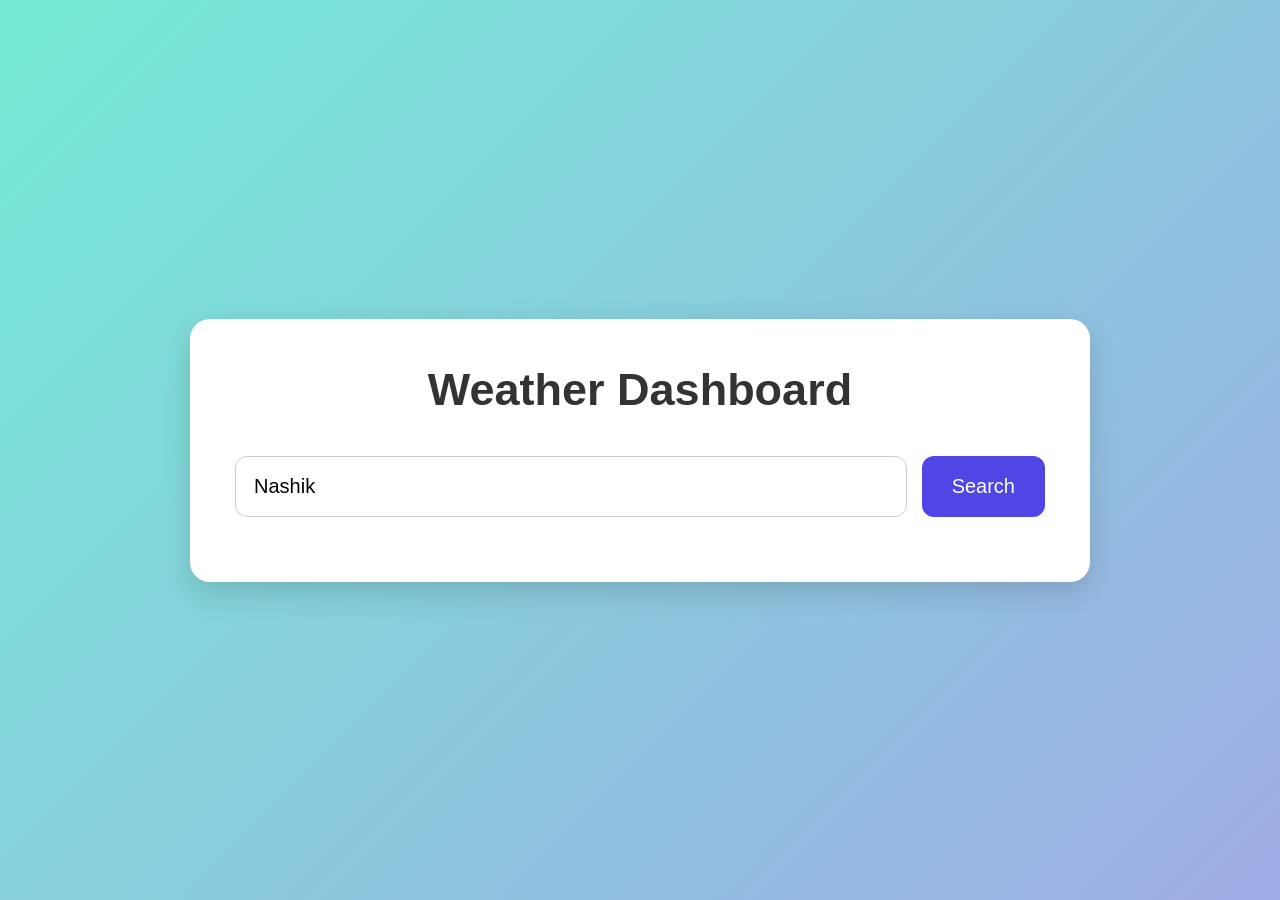
<file: index.html>
<!DOCTYPE html>
<html lang="en">

<head>
    <meta charset="UTF-8">
    <meta name="viewport" content="width=device-width, initial-scale=1.0">

    <title>Weather Dashboard</title>

    <style>
        * {
            margin: 0;
            padding: 0;
            box-sizing: border-box;
        }

        body {
            font-family: Arial, sans-serif;
            min-height: 100vh;

            display: flex;
            justify-content: center;
            align-items: center;

            background: linear-gradient(135deg, #74ebd5, #9face6);

            padding: 20px;
        }

        .container {
            width: 100%;
            max-width: 900px;

            background: white;

            padding: 45px;

            border-radius: 20px;

            box-shadow: 0 10px 30px rgba(0, 0, 0, 0.15);

            text-align: center;
        }

        h1 {
            font-size: 45px;
            color: #333;
            margin-bottom: 40px;
        }

        .search-box {
            display: flex;
            gap: 15px;
            margin-bottom: 20px;
        }

        #cityInput {
            flex: 1;

            padding: 18px;

            border: 1px solid #ccc;
            border-radius: 12px;

            font-size: 20px;
        }

        #searchBtn {
            padding: 18px 30px;

            border: none;
            border-radius: 12px;

            background: #4f46e5;
            color: white;

            font-size: 20px;

            cursor: pointer;
        }

        #searchBtn:hover {
            background: #3730a3;
        }

        #errorMessage {
            color: red;
            margin: 15px 0;
            font-size: 16px;
        }

        #loadingMessage {
            color: #555;
            margin: 15px 0;
        }

        .weather-card {
            margin-top: 30px;

            padding: 30px;

            border-radius: 15px;

            background: #f3f6ff;
        }

        .weather-card h2 {
            font-size: 32px;
            margin-bottom: 10px;
            color: #222;
        }

        #weatherDescription {
            font-size: 20px;
            color: #666;
            margin-bottom: 25px;
        }

        .weather-info {
            display: grid;

            grid-template-columns: repeat(2, 1fr);

            gap: 20px;
        }

        .weather-item {
            background: white;

            padding: 25px;

            border-radius: 12px;

            box-shadow: 0 3px 10px rgba(0, 0, 0, 0.08);
        }

        .weather-item h3 {
            color: #555;
            margin-bottom: 12px;
        }

        .weather-item p {
            font-size: 25px;
            font-weight: bold;
            color: #333;
        }

        .hidden {
            display: none;
        }

        @media (max-width: 600px) {

            .container {
                padding: 25px;
            }

            h1 {
                font-size: 32px;
            }

            .search-box {
                flex-direction: column;
            }

            .weather-info {
                grid-template-columns: 1fr;
            }
        }
    </style>
</head>


<body>

    <div class="container">

        <h1>Weather Dashboard</h1>


        <!-- Search -->

        <div class="search-box">

            <input
                type="text"
                id="cityInput"
                placeholder="Enter city name"
                value="Nashik"
            >

            <button id="searchBtn">
                Search
            </button>

        </div>


        <!-- Messages -->

        <p id="errorMessage"></p>

        <p id="loadingMessage"></p>


        <!-- Weather -->

        <div id="weatherCard" class="weather-card hidden">

            <h2 id="cityName"></h2>

            <p id="weatherDescription"></p>


            <div class="weather-info">

                <div class="weather-item">

                    <h3>🌡️ Temperature</h3>

                    <p id="temperature">-- °C</p>

                </div>


                <div class="weather-item">

                    <h3>💧 Humidity</h3>

                    <p id="humidity">-- %</p>

                </div>


                <div class="weather-item">

                    <h3>💨 Wind Speed</h3>

                    <p id="windSpeed">-- km/h</p>

                </div>


                <div class="weather-item">

                    <h3>☁️ Condition</h3>

                    <p id="weatherCondition">--</p>

                </div>

            </div>

        </div>

    </div>


    <script>

        // Get HTML elements

        const cityInput = document.getElementById("cityInput");

        const searchBtn = document.getElementById("searchBtn");

        const weatherCard = document.getElementById("weatherCard");

        const cityName = document.getElementById("cityName");

        const weatherDescription =
            document.getElementById("weatherDescription");

        const temperature =
            document.getElementById("temperature");

        const humidity =
            document.getElementById("humidity");

        const windSpeed =
            document.getElementById("windSpeed");

        const weatherCondition =
            document.getElementById("weatherCondition");

        const errorMessage =
            document.getElementById("errorMessage");

        const loadingMessage =
            document.getElementById("loadingMessage");


        // Convert weather code to readable text

        function getWeatherDescription(code) {

            const weatherCodes = {

                0: "Clear sky",

                1: "Mainly clear",

                2: "Partly cloudy",

                3: "Overcast",

                45: "Fog",

                48: "Rime fog",

                51: "Light drizzle",

                53: "Moderate drizzle",

                55: "Dense drizzle",

                61: "Slight rain",

                63: "Moderate rain",

                65: "Heavy rain",

                71: "Slight snow",

                73: "Moderate snow",

                75: "Heavy snow",

                80: "Slight rain showers",

                81: "Moderate rain showers",

                82: "Heavy rain showers",

                95: "Thunderstorm",

                96: "Thunderstorm with slight hail",

                99: "Thunderstorm with heavy hail"

            };

            return weatherCodes[code] || "Unknown weather";
        }


        // Main weather function

        async function getWeather(city) {

            try {

                // Clear previous messages

                errorMessage.textContent = "";

                weatherCard.classList.add("hidden");

                loadingMessage.textContent =
                    "Loading weather data...";


                // STEP 1:
                // Find latitude and longitude of city

                const locationResponse = await fetch(

                    `https://geocoding-api.open-meteo.com/v1/search?name=${encodeURIComponent(city)}&count=1&language=en&format=json`

                );


                // Check request

                if (!locationResponse.ok) {

                    throw new Error(
                        "Unable to connect to location service."
                    );

                }


                // Convert response to JSON

                const locationData =
                    await locationResponse.json();


                // Check city

                if (
                    !locationData.results ||
                    locationData.results.length === 0
                ) {

                    throw new Error(
                        "City not found. Please enter a valid city."
                    );

                }


                // Get city information

                const location =
                    locationData.results[0];


                const latitude =
                    location.latitude;

                const longitude =
                    location.longitude;

                const selectedCity =
                    location.name;

                const country =
                    location.country;


                // STEP 2:
                // Fetch weather

                const weatherResponse = await fetch(

                    `https://api.open-meteo.com/v1/forecast?latitude=${latitude}&longitude=${longitude}&current=temperature_2m,relative_humidity_2m,weather_code,wind_speed_10m&timezone=auto`

                );


                if (!weatherResponse.ok) {

                    throw new Error(
                        "Unable to fetch weather data."
                    );

                }


                // Convert weather response to JSON

                const weatherData =
                    await weatherResponse.json();


                // STEP 3:
                // Parse nested JSON

                const currentWeather =
                    weatherData.current;


                const currentTemperature =
                    currentWeather.temperature_2m;

                const currentHumidity =
                    currentWeather.relative_humidity_2m;

                const currentWindSpeed =
                    currentWeather.wind_speed_10m;

                const currentWeatherCode =
                    currentWeather.weather_code;


                // Convert weather code

                const description =
                    getWeatherDescription(
                        currentWeatherCode
                    );


                // STEP 4:
                // Display data dynamically

                cityName.textContent =
                    `${selectedCity}, ${country}`;

                weatherDescription.textContent =
                    description;

                temperature.textContent =
                    `${currentTemperature} °C`;

                humidity.textContent =
                    `${currentHumidity} %`;

                windSpeed.textContent =
                    `${currentWindSpeed} km/h`;

                weatherCondition.textContent =
                    description;


                // Show weather card

                weatherCard.classList.remove("hidden");

            }


            catch (error) {

                // Error handling

                console.error(error);

                errorMessage.textContent =
                    error.message;

            }


            finally {

                loadingMessage.textContent = "";

            }

        }


        // SEARCH BUTTON

        searchBtn.addEventListener("click", function () {

            const city =
                cityInput.value.trim();


            if (city === "") {

                errorMessage.textContent =
                    "Please enter a city name.";

                return;

            }


            getWeather(city);

        });


        // ENTER KEY

        cityInput.addEventListener(
            "keydown",
            function (event) {

                if (event.key === "Enter") {

                    searchBtn.click();

                }

            }
        );


    </script>

</body>

</html>
</file>
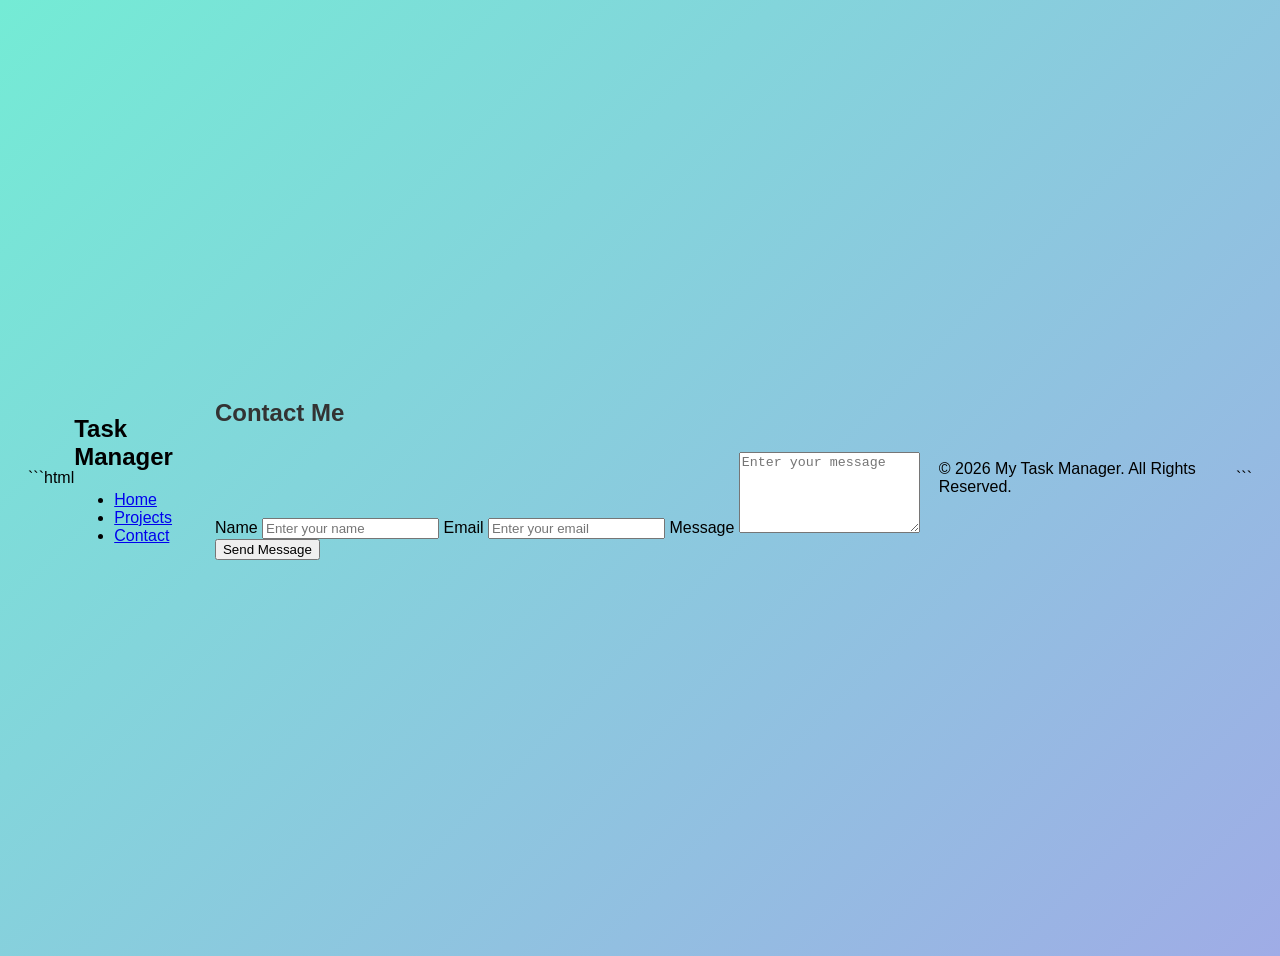
<file: contact.html>
```html
<!DOCTYPE html>
<html lang="en">
<head>
    <meta charset="UTF-8">
    <meta name="viewport" content="width=device-width, initial-scale=1.0">

    <title>Contact</title>

    <link rel="stylesheet" href="style.css">
</head>

<body>

    <header>
        <nav aria-label="Main Navigation">

            <h2>Task Manager</h2>

            <ul>
                <li><a href="index.html">Home</a></li>
                <li><a href="projects.html">Projects</a></li>
                <li><a href="contact.html">Contact</a></li>
            </ul>

        </nav>
    </header>


    <main>

        <section class="page-section">

            <h1>Contact Me</h1>

            <form class="contact-form">

                <label for="name">
                    Name
                </label>

                <input
                    type="text"
                    id="name"
                    name="name"
                    placeholder="Enter your name"
                    required
                >


                <label for="email">
                    Email
                </label>

                <input
                    type="email"
                    id="email"
                    name="email"
                    placeholder="Enter your email"
                    required
                >


                <label for="message">
                    Message
                </label>

                <textarea
                    id="message"
                    name="message"
                    rows="5"
                    placeholder="Enter your message"
                    required
                ></textarea>


                <button type="submit">
                    Send Message
                </button>

            </form>

        </section>

    </main>


    <footer>
        <p>&copy; 2026 My Task Manager. All Rights Reserved.</p>
    </footer>

</body>
</html>
```
</file>
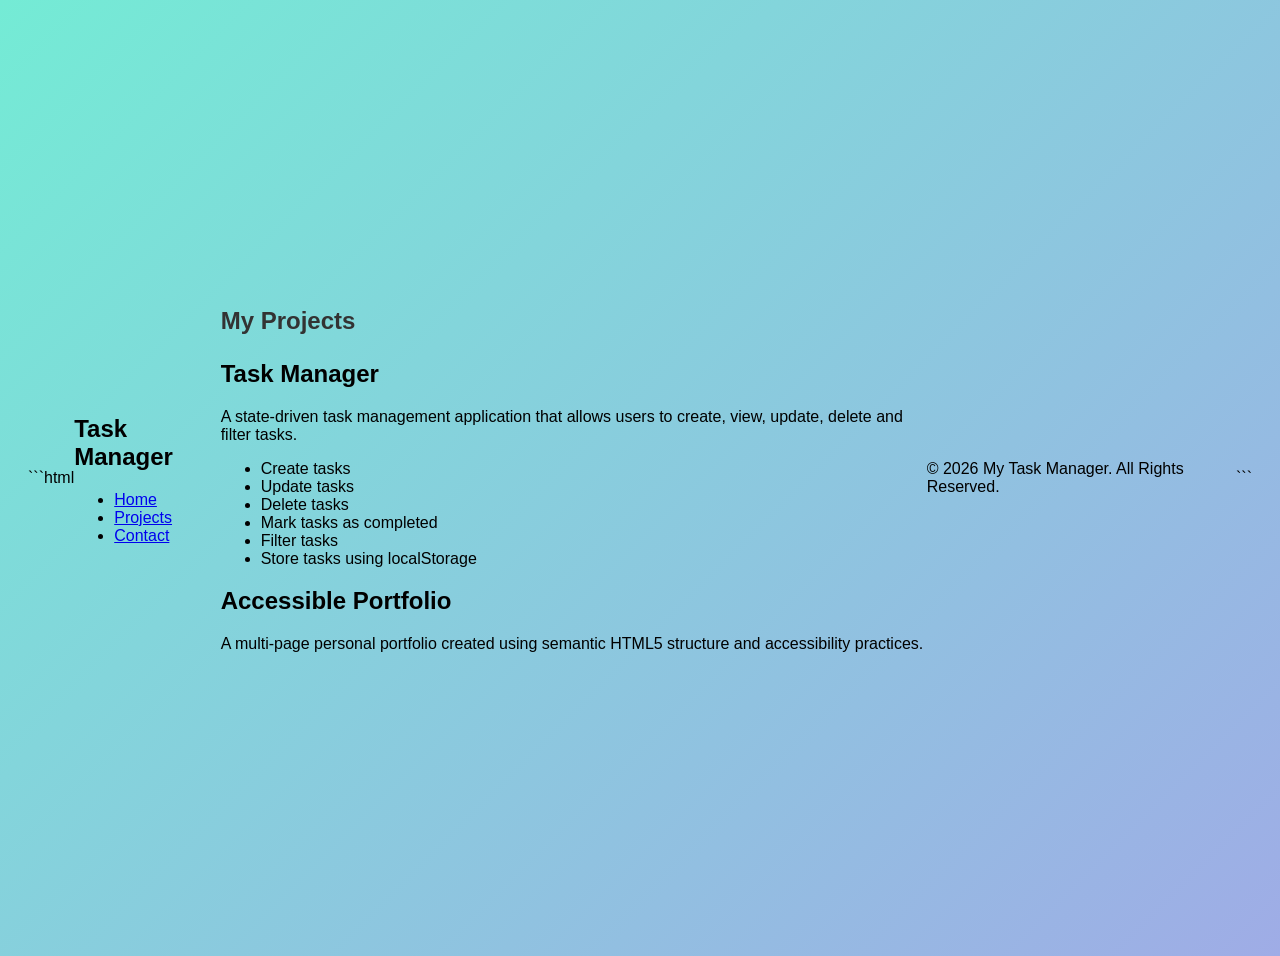
<file: projects.html>
```html
<!DOCTYPE html>
<html lang="en">
<head>
    <meta charset="UTF-8">
    <meta name="viewport" content="width=device-width, initial-scale=1.0">

    <title>Projects</title>

    <link rel="stylesheet" href="style.css">
</head>

<body>

    <header>
        <nav aria-label="Main Navigation">

            <h2>Task Manager</h2>

            <ul>
                <li><a href="index.html">Home</a></li>
                <li><a href="projects.html">Projects</a></li>
                <li><a href="contact.html">Contact</a></li>
            </ul>

        </nav>
    </header>


    <main>

        <section class="page-section">

            <h1>My Projects</h1>

            <article class="project-card">

                <h2>Task Manager</h2>

                <p>
                    A state-driven task management application
                    that allows users to create, view, update,
                    delete and filter tasks.
                </p>

                <ul>
                    <li>Create tasks</li>
                    <li>Update tasks</li>
                    <li>Delete tasks</li>
                    <li>Mark tasks as completed</li>
                    <li>Filter tasks</li>
                    <li>Store tasks using localStorage</li>
                </ul>

            </article>


            <article class="project-card">

                <h2>Accessible Portfolio</h2>

                <p>
                    A multi-page personal portfolio created using
                    semantic HTML5 structure and accessibility
                    practices.
                </p>

            </article>

        </section>

    </main>


    <footer>
        <p>&copy; 2026 My Task Manager. All Rights Reserved.</p>
    </footer>

</body>
</html>
```
</file>
<file: style.css>
```css
* {
    margin: 0;
    padding: 0;
    box-sizing: border-box;
}

body {
    font-family: Arial, sans-serif;
    min-height: 100vh;

    display: flex;
    justify-content: center;
    align-items: center;

    background: linear-gradient(135deg, #74ebd5, #9face6);

    padding: 20px;
}

.container {
    width: 100%;
    max-width: 700px;

    background: white;

    padding: 30px;

    border-radius: 15px;

    box-shadow: 0 10px 30px rgba(0, 0, 0, 0.15);

    text-align: center;
}

h1 {
    margin-bottom: 25px;
    color: #333;
}

/* Search */

.search-box {
    display: flex;
    gap: 10px;

    margin-bottom: 20px;
}

.search-box input {
    flex: 1;

    padding: 12px;

    border: 1px solid #ccc;

    border-radius: 8px;

    font-size: 16px;
}

.search-box button {
    padding: 12px 20px;

    border: none;

    border-radius: 8px;

    background: #4f46e5;

    color: white;

    cursor: pointer;

    font-size: 16px;
}

.search-box button:hover {
    background: #3730a3;
}

/* Messages */

#errorMessage {
    color: red;

    margin-bottom: 15px;
}

#loadingMessage {
    color: #555;

    margin-bottom: 15px;
}

/* Weather Card */

.weather-card {
    margin-top: 20px;

    padding: 25px;

    border-radius: 12px;

    background: #f5f7ff;
}

.weather-card h2 {
    font-size: 30px;

    color: #222;

    margin-bottom: 10px;
}

#weatherDescription {
    color: #666;

    margin-bottom: 25px;
}

/* Weather Information */

.weather-info {
    display: grid;

    grid-template-columns: repeat(2, 1fr);

    gap: 15px;
}

.weather-item {
    background: white;

    padding: 20px;

    border-radius: 10px;

    box-shadow: 0 3px 10px rgba(0, 0, 0, 0.08);
}

.weather-item h3 {
    font-size: 16px;

    margin-bottom: 10px;

    color: #555;
}

.weather-item p {
    font-size: 24px;

    font-weight: bold;

    color: #333;
}

.hidden {
    display: none;
}

/* Mobile */

@media (max-width: 600px) {

    .container {
        padding: 20px;
    }

    .search-box {
        flex-direction: column;
    }

    .weather-info {
        grid-template-columns: 1fr;
    }
}
```
</file>
